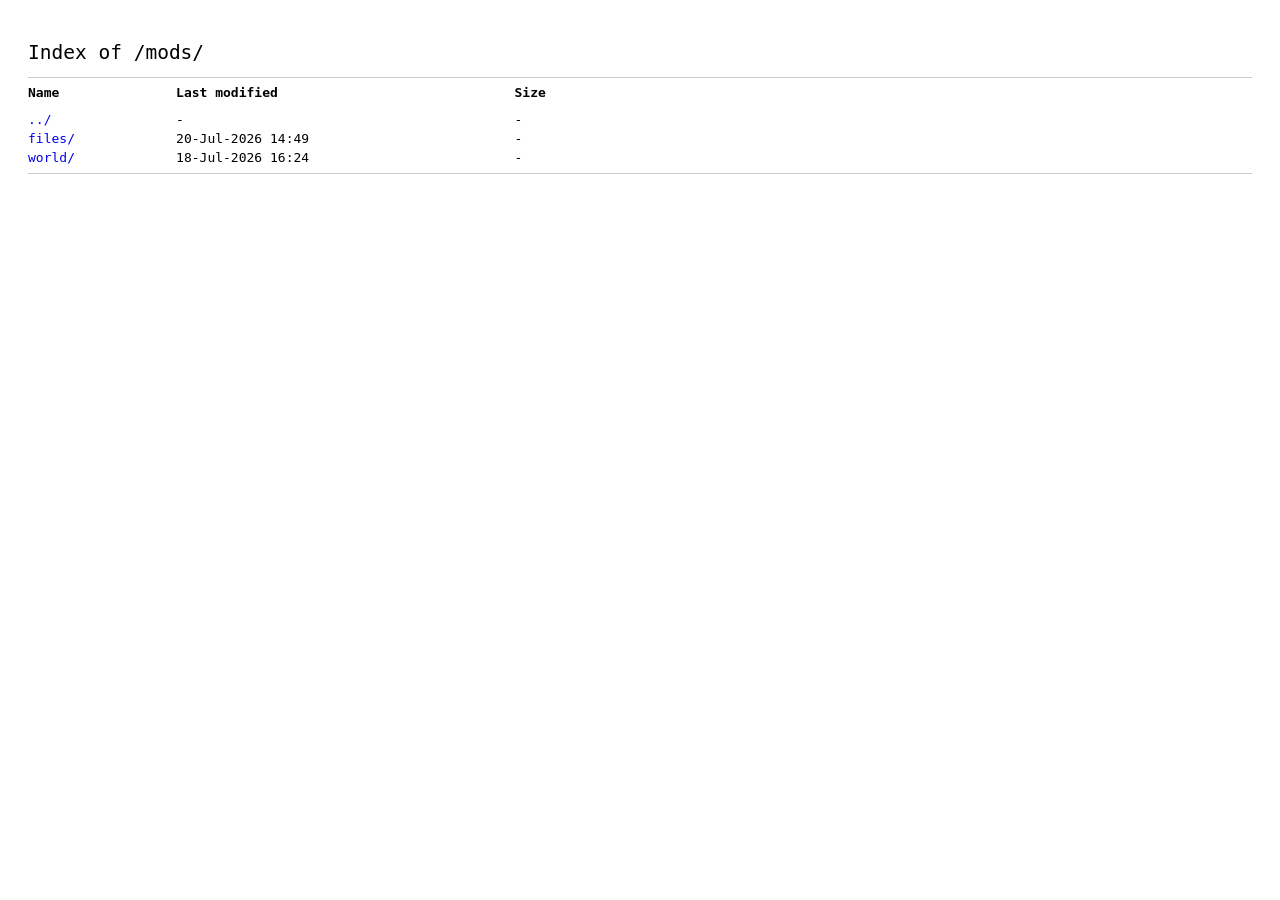
<file: mods/index.html>
<!DOCTYPE html>
<html lang="ru">
<head>
    <meta charset="UTF-8">
    <title>Index of /mods/</title>
    <style>
        body { font-family: monospace; padding: 20px; background-color: #fff; color: #000; }
        h1 { font-size: 1.5em; font-weight: normal; }
        hr { border: 0; border-top: 1px solid #ccc; }
        a { text-decoration: none; color: #0000ee; }
        a:hover { text-decoration: underline; }
        table { border-collapse: collapse; min-width: 600px; }
        th { text-align: left; padding: 0 20px 10px 0; }
        td { padding: 2px 20px 2px 0; white-space: nowrap; }
    </style>
</head>
<body>
    <h1>Index of /mods/</h1>
    <hr>
    <table>
        <tr>
            <th>Name</th>
            <th>Last modified</th>
            <th>Size</th>
        </tr>
        <tr>
            <td><a href="../">../</a></td>
            <td>-</td>
            <td>-</td>
        </tr>

        <tr>
            <td><a href="files/">files/</a></td>
            <td>20-Jul-2026 14:49</td>
            <td>-</td>
        </tr>
        <tr>
            <td><a href="world/">world/</a></td>
            <td>18-Jul-2026 16:24</td>
            <td>-</td>
        </tr>
    </table>
    <hr>
</body>
</html>
</file>
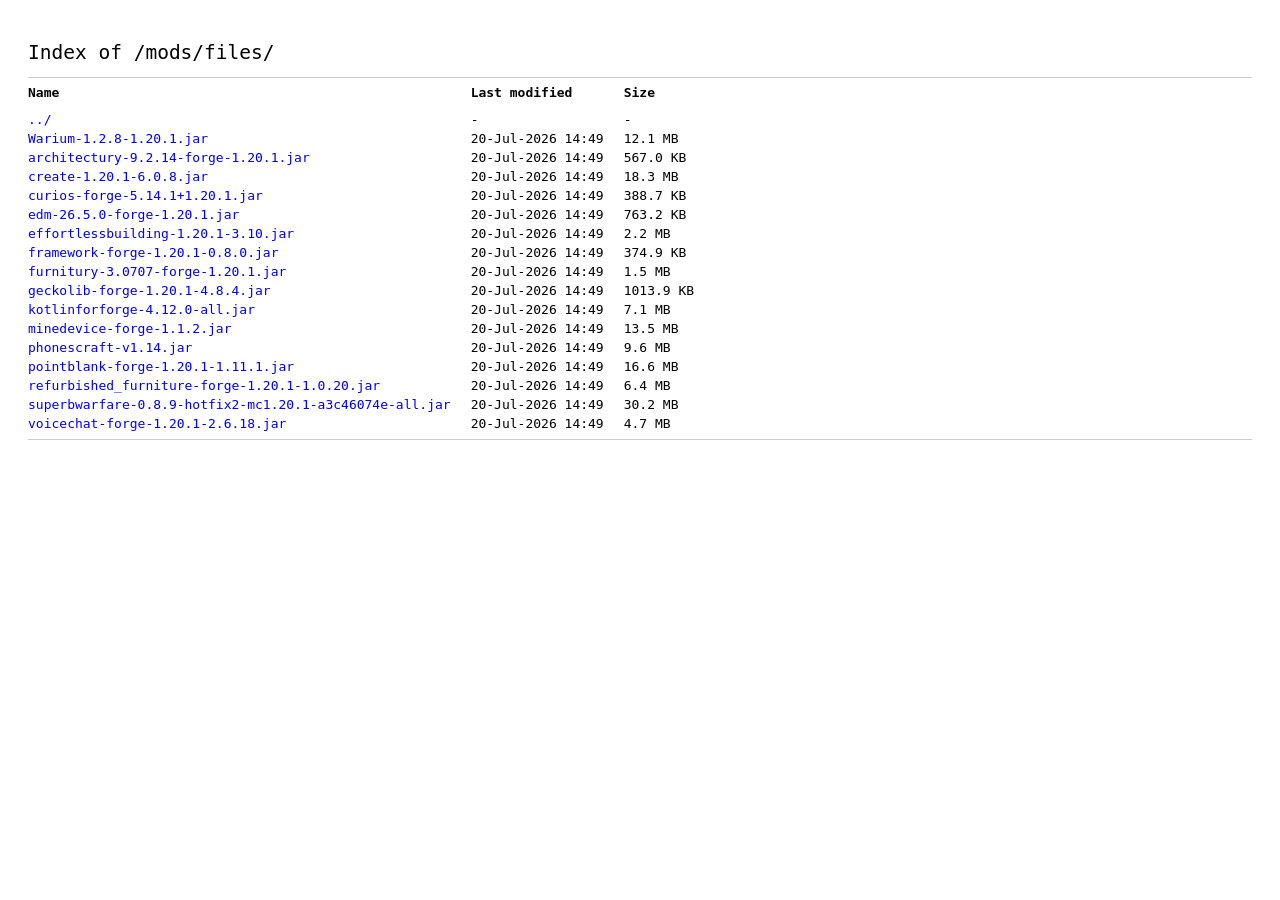
<file: mods/files/index.html>
<!DOCTYPE html>
<html lang="ru">
<head>
    <meta charset="UTF-8">
    <title>Index of /mods/files/</title>
    <style>
        body { font-family: monospace; padding: 20px; background-color: #fff; color: #000; }
        h1 { font-size: 1.5em; font-weight: normal; }
        hr { border: 0; border-top: 1px solid #ccc; }
        a { text-decoration: none; color: #0000ee; }
        a:hover { text-decoration: underline; }
        table { border-collapse: collapse; min-width: 600px; }
        th { text-align: left; padding: 0 20px 10px 0; }
        td { padding: 2px 20px 2px 0; white-space: nowrap; }
    </style>
</head>
<body>
    <h1>Index of /mods/files/</h1>
    <hr>
    <table>
        <tr>
            <th>Name</th>
            <th>Last modified</th>
            <th>Size</th>
        </tr>
        <tr>
            <td><a href="../">../</a></td>
            <td>-</td>
            <td>-</td>
        </tr>

        <tr>
            <td><a href="Warium-1.2.8-1.20.1.jar">Warium-1.2.8-1.20.1.jar</a></td>
            <td>20-Jul-2026 14:49</td>
            <td>12.1 MB</td>
        </tr>
        <tr>
            <td><a href="architectury-9.2.14-forge-1.20.1.jar">architectury-9.2.14-forge-1.20.1.jar</a></td>
            <td>20-Jul-2026 14:49</td>
            <td>567.0 KB</td>
        </tr>
        <tr>
            <td><a href="create-1.20.1-6.0.8.jar">create-1.20.1-6.0.8.jar</a></td>
            <td>20-Jul-2026 14:49</td>
            <td>18.3 MB</td>
        </tr>
        <tr>
            <td><a href="curios-forge-5.14.1+1.20.1.jar">curios-forge-5.14.1+1.20.1.jar</a></td>
            <td>20-Jul-2026 14:49</td>
            <td>388.7 KB</td>
        </tr>
        <tr>
            <td><a href="edm-26.5.0-forge-1.20.1.jar">edm-26.5.0-forge-1.20.1.jar</a></td>
            <td>20-Jul-2026 14:49</td>
            <td>763.2 KB</td>
        </tr>
        <tr>
            <td><a href="effortlessbuilding-1.20.1-3.10.jar">effortlessbuilding-1.20.1-3.10.jar</a></td>
            <td>20-Jul-2026 14:49</td>
            <td>2.2 MB</td>
        </tr>
        <tr>
            <td><a href="framework-forge-1.20.1-0.8.0.jar">framework-forge-1.20.1-0.8.0.jar</a></td>
            <td>20-Jul-2026 14:49</td>
            <td>374.9 KB</td>
        </tr>
        <tr>
            <td><a href="furnitury-3.0707-forge-1.20.1.jar">furnitury-3.0707-forge-1.20.1.jar</a></td>
            <td>20-Jul-2026 14:49</td>
            <td>1.5 MB</td>
        </tr>
        <tr>
            <td><a href="geckolib-forge-1.20.1-4.8.4.jar">geckolib-forge-1.20.1-4.8.4.jar</a></td>
            <td>20-Jul-2026 14:49</td>
            <td>1013.9 KB</td>
        </tr>
        <tr>
            <td><a href="kotlinforforge-4.12.0-all.jar">kotlinforforge-4.12.0-all.jar</a></td>
            <td>20-Jul-2026 14:49</td>
            <td>7.1 MB</td>
        </tr>
        <tr>
            <td><a href="minedevice-forge-1.1.2.jar">minedevice-forge-1.1.2.jar</a></td>
            <td>20-Jul-2026 14:49</td>
            <td>13.5 MB</td>
        </tr>
        <tr>
            <td><a href="phonescraft-v1.14.jar">phonescraft-v1.14.jar</a></td>
            <td>20-Jul-2026 14:49</td>
            <td>9.6 MB</td>
        </tr>
        <tr>
            <td><a href="pointblank-forge-1.20.1-1.11.1.jar">pointblank-forge-1.20.1-1.11.1.jar</a></td>
            <td>20-Jul-2026 14:49</td>
            <td>16.6 MB</td>
        </tr>
        <tr>
            <td><a href="refurbished_furniture-forge-1.20.1-1.0.20.jar">refurbished_furniture-forge-1.20.1-1.0.20.jar</a></td>
            <td>20-Jul-2026 14:49</td>
            <td>6.4 MB</td>
        </tr>
        <tr>
            <td><a href="superbwarfare-0.8.9-hotfix2-mc1.20.1-a3c46074e-all.jar">superbwarfare-0.8.9-hotfix2-mc1.20.1-a3c46074e-all.jar</a></td>
            <td>20-Jul-2026 14:49</td>
            <td>30.2 MB</td>
        </tr>
        <tr>
            <td><a href="voicechat-forge-1.20.1-2.6.18.jar">voicechat-forge-1.20.1-2.6.18.jar</a></td>
            <td>20-Jul-2026 14:49</td>
            <td>4.7 MB</td>
        </tr>
    </table>
    <hr>
</body>
</html>
</file>
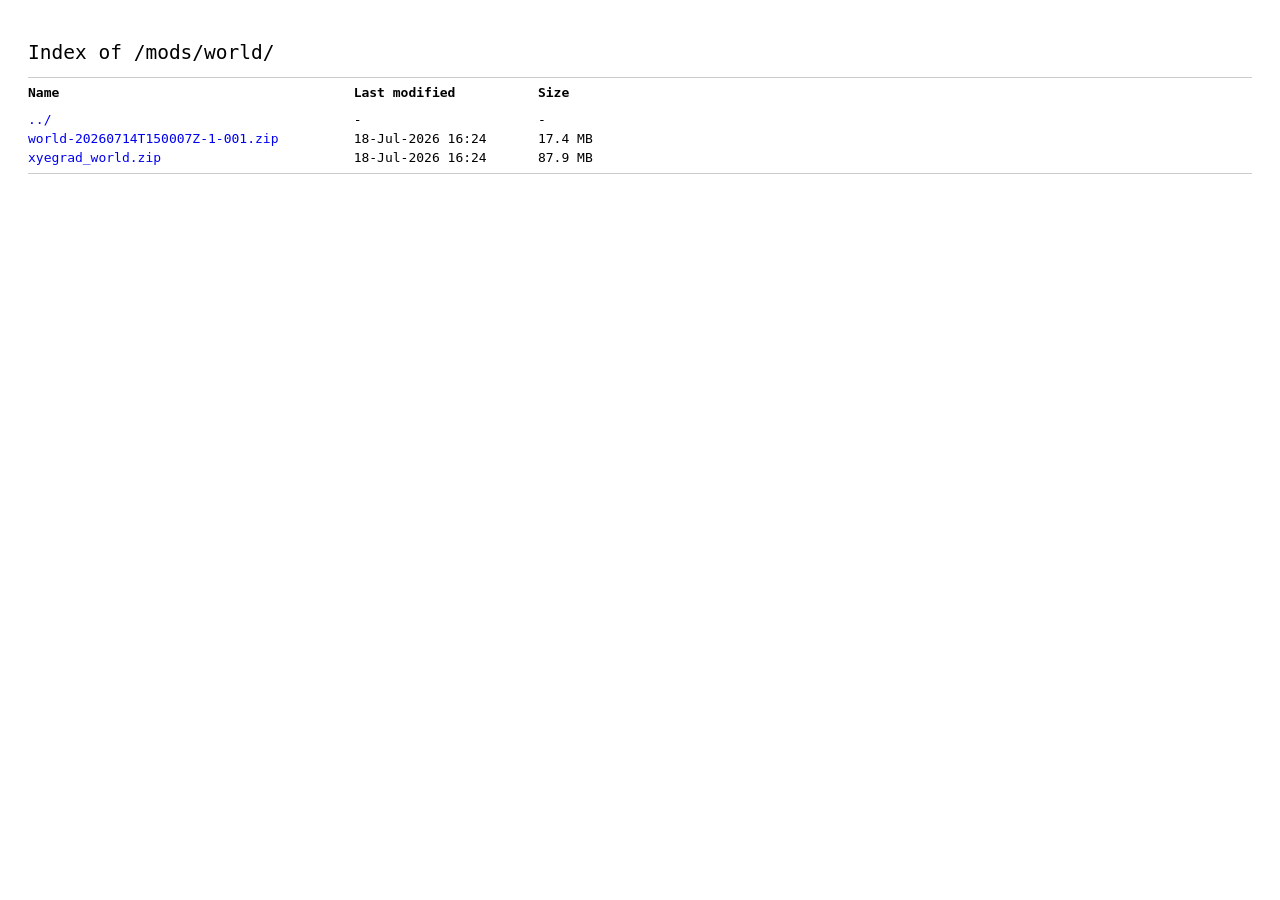
<file: mods/world/index.html>
<!DOCTYPE html>
<html lang="ru">
<head>
    <meta charset="UTF-8">
    <title>Index of /mods/world/</title>
    <style>
        body { font-family: monospace; padding: 20px; background-color: #fff; color: #000; }
        h1 { font-size: 1.5em; font-weight: normal; }
        hr { border: 0; border-top: 1px solid #ccc; }
        a { text-decoration: none; color: #0000ee; }
        a:hover { text-decoration: underline; }
        table { border-collapse: collapse; min-width: 600px; }
        th { text-align: left; padding: 0 20px 10px 0; }
        td { padding: 2px 20px 2px 0; white-space: nowrap; }
    </style>
</head>
<body>
    <h1>Index of /mods/world/</h1>
    <hr>
    <table>
        <tr>
            <th>Name</th>
            <th>Last modified</th>
            <th>Size</th>
        </tr>
        <tr>
            <td><a href="../">../</a></td>
            <td>-</td>
            <td>-</td>
        </tr>

        <tr>
            <td><a href="world-20260714T150007Z-1-001.zip">world-20260714T150007Z-1-001.zip</a></td>
            <td>18-Jul-2026 16:24</td>
            <td>17.4 MB</td>
        </tr>
        <tr>
            <td><a href="xyegrad_world.zip">xyegrad_world.zip</a></td>
            <td>18-Jul-2026 16:24</td>
            <td>87.9 MB</td>
        </tr>
    </table>
    <hr>
</body>
</html>
</file>
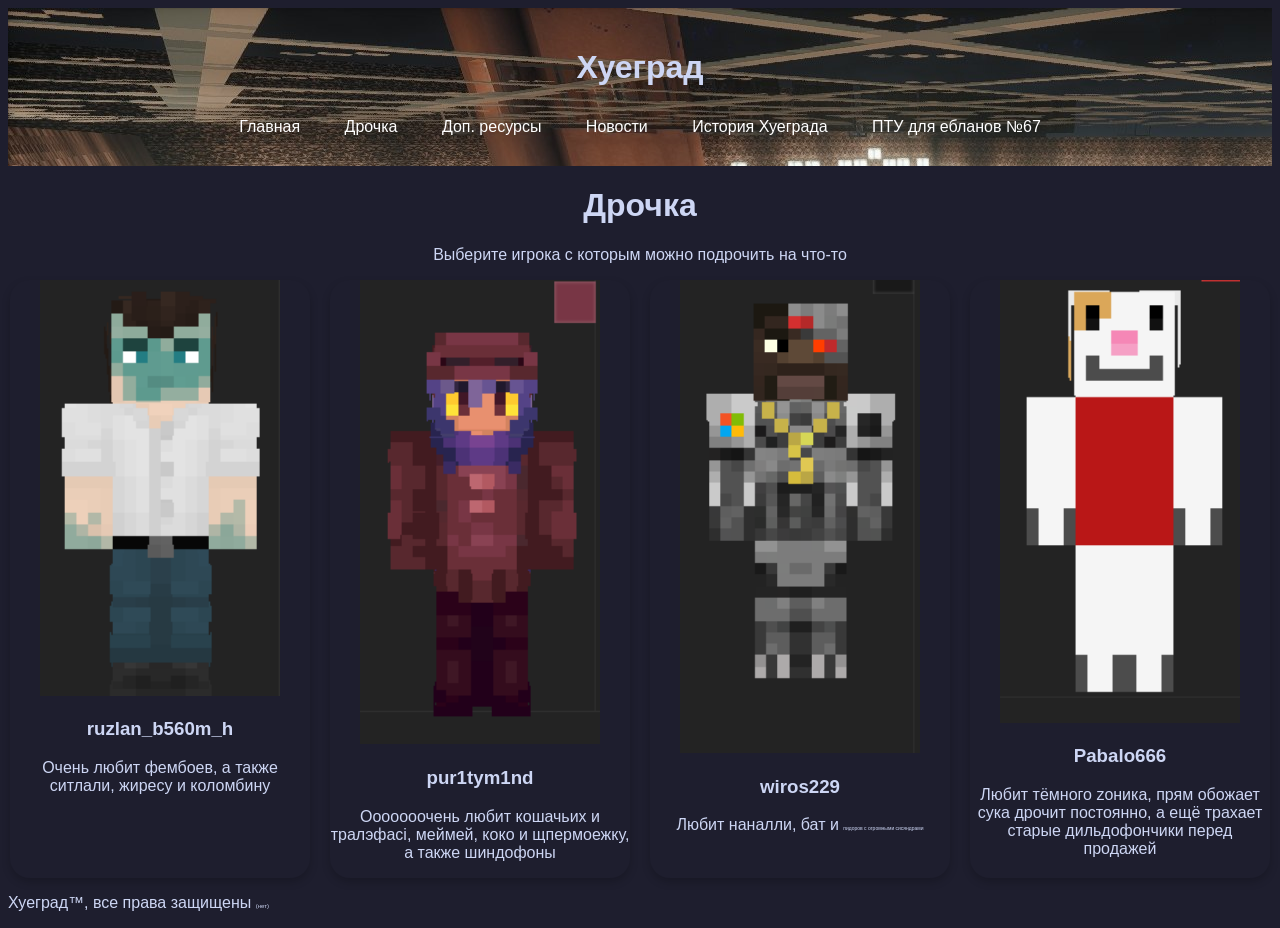
<file: drochka.html>
<!DOCTYPE html>
<html>

<head>
    <title>Дрочка</title>
    <meta charset="utf-8" />
    <link rel="icon" type="image/png" href="huegrad/images/пиздюк.jpg">
    <link href="./style.css" rel="stylesheet" type="text/css" />
    <meta name="viewport" content="width=device-width, initial-scale=1.0">
</head>

<body>
    <header class="top-background">
        <h1>Хуеград</h1>
        <nav class="top-menu">
            <a href="index.html">Главная</a>
            <a href="drochka.html">Дрочка</a>
            <a href="mods/index.html">Доп.
                ресурсы</a>
            <a href="news.html">Новости</a>
            <a href="history.html">История Хуеграда</a>
            <a href="ptu.html">ПТУ для ебланов №67</a>
        </nav>
    </header>
    <div class="drochka">
        <h1>Дрочка</h1>
        <p>Выберите игрока с которым можно подрочить на что-то</p>
        <div class="cards-container">
            <div class="card">
                <img src="huegrad/images/rusik.png">
                <h3>ruzlan_b560m_h</h3>
                <p>Очень любит фембоев, а также ситлали, жиресу и коломбину</p>
            </div>
            <div class="card">
                <img src="huegrad/images/xiner.png">
                <h3>pur1tym1nd</h3>
                <p>Ооооооочень любит кошачьих и тралэфасi, меймей, коко и щпермоежку, а также шиндофоны</p>
            </div>
            <div class="card">
                <img src="huegrad/images/wirozzz.png">
                <h3>wiros229</h3>
                <p>Любит наналли, бат и <span style="font-size: 5px;">пидоров с огромными сисяндрами</span></p>
            </div>
            <div class="card">
                <img src="huegrad/images/artjom.png">
                <h3>Pabalo666</h3>
                <p>Любит тёмного zоника, прям обожает сука дрочит постоянно, а ещё трахает старые дильдофончики перед
                    продажей</p>
            </div>
        </div>
    </div>
    <p>Хуеград™, все права защищены <span style="font-size: 6px;">(нет)</span></p>
</body>

</html>
</file>
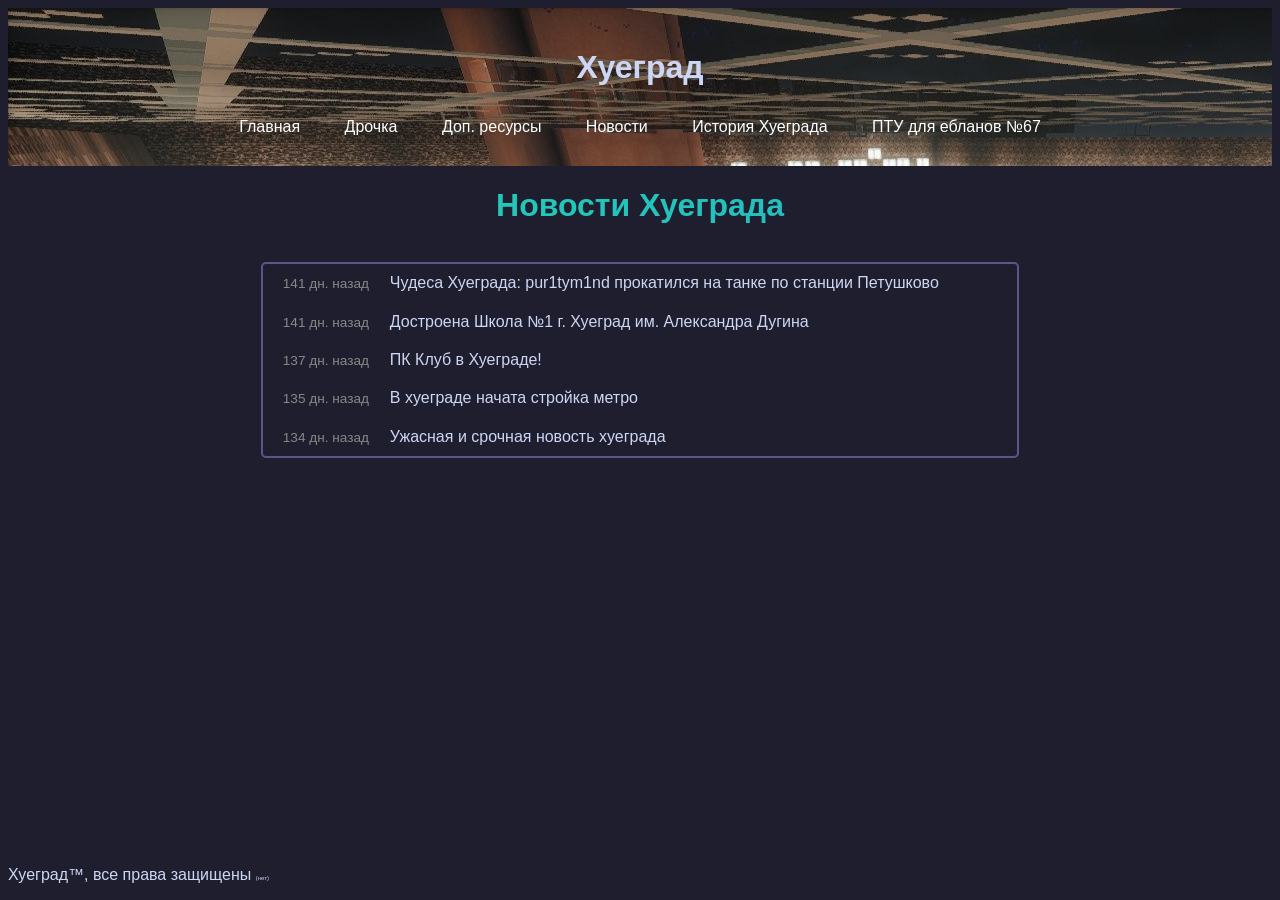
<file: news.html>
<!DOCTYPE html>
<html>

<head>
    <title>Новости Хуеграда</title>
    <meta charset="utf-8" />
    <link rel="icon" type="image/png" href="huegrad/images/пиздюк.jpg">
    <link href="./style.css" rel="stylesheet" type="text/css" />
    <meta name="viewport" content="width=device-width, initial-scale=1.0">
</head>

<body>
    <header class="top-background">
        <h1>Хуеград</h1>
        <nav class="top-menu">
            <a href="index.html">Главная</a>
            <a href="drochka.html">Дрочка</a>
            <a href="mods/index.html">Доп.
                ресурсы</a>
            <a href="news.html">Новости</a>
            <a href="history.html">История Хуеграда</a>
            <a href="ptu.html">ПТУ для ебланов №67</a>
        </nav>
    </header>
    <div class="title">
        <h1 class="animated-gradient">Новости Хуеграда</h1>
    </div>
    <ul class="news-list">
        <li class="news-item">
            <time class="pub-time" datetime="2026-07-16T15:00:00">15:00</time>
            <a href="news/pages/tank150726.html">Чудеса Хуеграда: pur1tym1nd прокатился на танке по станции
                Петушково</a>
        </li>
        <li class="news-item">
            <time class="pub-time" datetime="2026-07-16T15:00:00">15:00</time>
            <a href="news/pages/shokla.html">Достроена Школа №1 г. Хуеград им. Александра Дугина</a>
        </li>
        <li class="news-item">
            <time class="pub-time" datetime="2026-07-20T15:35:00">15:00</time>
            <a href="news/pages/club.html">ПК Клуб в Хуеграде!</a>
        </li>

        <li class="news-item">
            <time class="pub-time" datetime="2026-07-22T11:24">11:24</time>
            <a href="news/pages/metro.html">В хуеграде начата стройка метро</a>
        </li>

        <li class="news-item">
            <time class="pub-time" datetime="2026-07-23T15:06">15:06</time>
            <a href="news/pages/chicken.html">Ужасная и срочная новость хуеграда</a>
        </li>
    </ul>

    <p style="bottom: 0; position: absolute;">Хуеград™, все права защищены <span style="font-size: 6px;">(нет)</span>
    </p>
    <script src="script.js"></script>
</body>

</html>
</file>
<file: style.css>
ul {
  font-family: 'Segoe UI', Tahoma, Geneva, Verdana, sans-serif;
  color: #f3e9ff;
  background-color: #1e1e2e;
  border-radius: 5px;
}

.heroi-huegrada {
  font-family: 'Segoe UI', Tahoma, Geneva, Verdana, sans-serif;
  color: #fcfcfc;
  background-image: url(fon.png);
  background-size: cover;
  border-radius: 5px;
}

body {
  font-family: 'Segoe UI', Tahoma, Geneva, Verdana, sans-serif;
  color: #cdd6f4;
  background-color: #1e1e2e;
  /*mellstroy pidors */
}

.title {
  font-family: 'Segoe UI', Tahoma, Geneva, Verdana, sans-serif;
  color: #cdd6f4;
  text-align: center;
}

.card {
  width: 300px;
  /* Ширина карточки */
  border-radius: 20px;
  /* Закругляем углы */
  overflow: -moz-hidden-unscrollable;
  /* Прячем все, что выходит за углы */
  box-shadow: 0 4px 8px rgba(0, 0, 0, 0.2);
  /* Добавляем мягкую тень */
  font-family: sans-serif;
  /* Простой шрифт */
  max-width: 50%;
}

.card img {
  width: 80%;
  /* Картинка занимает всю ширину */
  height: auto;
}

.card-video {
  width: 500px;
  max-width: 100%;
  /* фиксированная высота */
  object-fit: cover;
  /* обрезает видео под размер, без искажений */
  display: block;
  padding-bottom: 1%;
}

.news-list {
  list-style: none;
  padding: 0;
  margin-top: 3%;
  margin-left: 20%;
  margin-right: 20%;
  border: 2px solid #585887;
  background: #1e1e2e;

}

.news-item {
  display: flex;
  align-items: baseline;
  gap: 12px;
  padding: 3px 20px;
  justify-content: left;
}

.news-item time {
  flex-shrink: 0;
  font-size: 0.85rem;
  color: #888;
  width: 90px;
}

.news-item a {
  color: #cdd6f4;
  text-decoration: none;
  font-size: 1rem;
  line-height: 1.4;
}

.news-item a:hover {
  text-decoration: underline;
}

.news {
  margin-top: 3%;
  margin-left: 20%;
  margin-right: 20%;
  border: 2px solid #585887;
  background: #1e1e2e;
  padding: 2% 2%;
  box-sizing: border-box;
}

.news h3 {
  border: 2px solid #585887;
  margin-right: 3%;
  margin-left: auto;
  color: #cdd6f4;
}

.cards-container {
  display: flex;
  /* Включаем Flexbox */
  gap: 20px;
  /* Расстояние между карточками */
  flex-wrap: wrap;
  /* Карточки переносятся на новую строку, если не влезают */
  justify-content: center;
}

.card h2 {
  margin-top: 0;
}


.glide {
  max-width: 800px;
  margin: 30px auto;
  overflow: hidden;
}

.glide__slide {
  border-radius: 5px;
  overflow: hidden;
  box-shadow: 0 4px 12px rgba(0, 0, 0, 0.4);
}

.glide__slide img {
  display: block;
  width: 100%;
  height: auto;
  max-height: 500px;
  object-fit: cover;
}

header {
  background-image: url(huegrad/images/huegrad.jpg);
  padding: 20px;
  text-align: center;
}

.top-menu {
  position: sticky;
  /* Закрепляет меню на экране */
  top: 0;
  /* Прижимает к верхнему краю */
  left: 0;
  /* Прижимает к левому краю */
  width: 100%;
  /* Растягивает меню на весь экран */
  background-color: transparent;
  /* Цвет фона */
  padding: 10px 0;
  /* Отступы сверху и снизу */
  z-index: 10;
}

.top-menu a {
  color: white;
  /* Цвет текста */
  text-decoration: none;
  /* Убирает подчеркивание */
  margin: 0 15px;
  /* Расстояние между ссылками */
}

a {
  color: #fff;
  text-decoration: none;
  transition: color 0.3s ease, background-color 0.3s ease;
  padding: 5px 5px;
}

a:hover {
  color: #cdd6f4;
  background-color: #1e1e2e;
  border-radius: 5px;
}

.center {
  text-align: center;
}

.soundcloud {
  text-align: center;
  color: #cccccc;
  line-break: anywhere;
  word-break: normal;
  overflow: hidden;
  white-space: nowrap;
  text-overflow: ellipsis;
  font-family: Lucida Sans Unicode, 'Segoe UI', Tahoma, Geneva, Verdana, sans-serif;
  font-weight: 100;
}

.mellstroj {
  text-align: center;
}

.anthem {
  text-align: center;
}

.drochka {
  text-align: center;
}

.animated-gradient {
  /* Задаем линейный градиент с четырьмя цветами */
  background: linear-gradient(-45deg, #ee7752, #e73c7e, #23a6d5, #23d5ab);
  /* Делаем фоновое изображение в 4 раза больше контейнера */
  background-size: 400% 400%;
  /* Применяем анимацию с длительностью 15 секунд, бесконечно и с плавным переходом */
  animation: gradientShift 15s ease infinite;
  -webkit-background-clip: text;
  background-clip: text;
  -webkit-text-fill-color: transparent;
  color: transparent;
}
.form-container {
  max-width: 420px;
  margin: 40px auto;
  padding: 32px;
  background: #1e1e2e;
  border-radius: 5px;
  box-shadow: 0 8px 30px rgba(0, 0, 0, 0.08);
  font-family: 'Segoe UI', system-ui, sans-serif;
}

.form-container h2 {
  margin: 0 0 24px;
  color: #cdd6f4;
  font-size: 22px;
}

.form-group {
  margin-bottom: 18px;
}

.form-group input {
  width: 100%;
  padding: 12px 14px;
  border: 1.5px solid #e0e0e0;
  border-radius: 10px;
  background-color: #cdd6f4;
  font-size: 15px;
  box-sizing: border-box;
  transition: border-color 0.2s, box-shadow 0.2s;
}

.form-group input:focus {
  outline: none;
  border-color: #6366f1;
  box-shadow: 0 0 0 3px rgba(99, 102, 241, 0.15);
}

.submit-btn {
  width: 100%;
  padding: 13px;
  background: #6366f1;
  color: white;
  border: none;
  border-radius: 10px;
  font-size: 16px;
  font-weight: 600;
  cursor: pointer;
  transition: background 0.2s, transform 0.1s;
}

.submit-btn:hover {
  background: #4f46e5;
}

.submit-btn:active {
  transform: scale(0.98);
}

#status {
  text-align: center;
  margin-top: 14px;
  font-size: 14px;
  color: #16a34a;min-height: 18px;
}

/* Описываем ключевые кадры движения */
@keyframes gradientShift {
  0% {
    background-position: 0% 50%;
  }

  50% {
    background-position: 100% 50%;
  }

  100% {
    background-position: 0% 50%;
  }
}

@media (max-width: 900px) {
  .cards-row {
    grid-template-columns: repeat(2, 1fr);
  }
}

@media (max-width: 500px) {
  .news-list {
    margin-top: 15%;
    border: 0px;
    margin-left: 2%;
    margin-right: 2%;
  }

  .news {
    max-width: 900px;
    width: 90%;
    margin: 30px auto;
    padding: 2rem;
    border: 2px solid #585887;
    background: #1e1e2e;
    box-sizing: border-box;
  }

  .top-menu {
    display: grid;
    grid-template-columns: repeat(3, 1fr);
    gap: 1px;
    color: #4c536d;
  }

  header {
    background-image: url(huegrad/images/huegrad-phone-banner.png);
    padding: 10px;
    text-align: center;
  }

  .heroi-huegrada {
    color: #cdd6f4;
    background-color: #585b70;
    ;
  }
}
</file>
